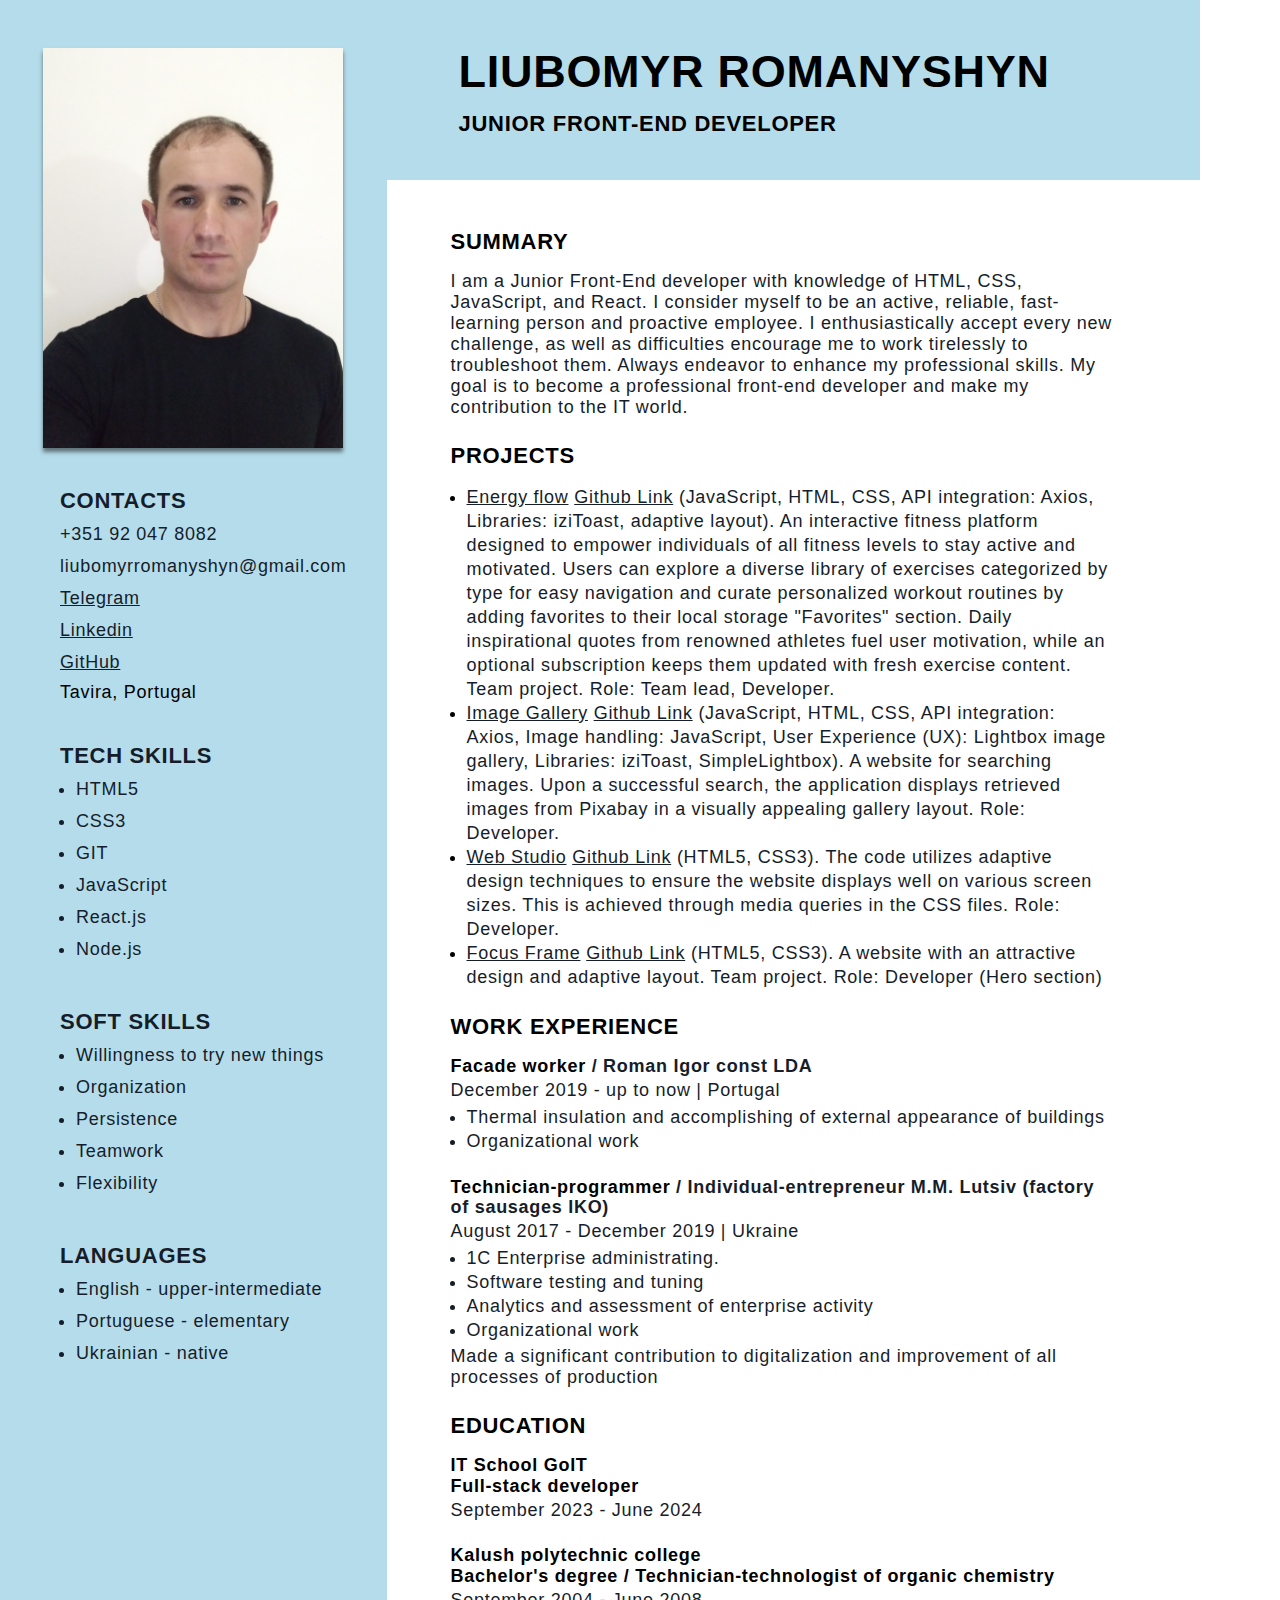
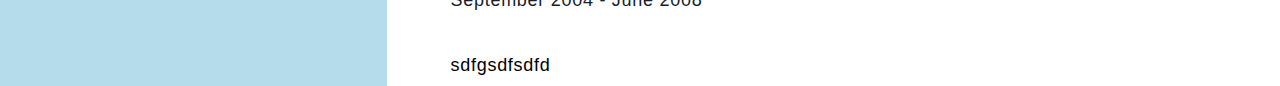
<file: index.html>
<!DOCTYPE html>
<html lang="en">
  <head>
    <meta charset="UTF-8" />
    <meta name="viewport" content="width=device-width, initial-scale=1.0" />
    <title>My resume</title>

    <link rel="preconnect" href="https://fonts.googleapis.com" />
    <link rel="preconnect" href="https://fonts.gstatic.com" crossorigin />
    <link
      href="https://fonts.googleapis.com/css2?family=Montserrat:wght@400;700&display=swap"
      rel="stylesheet"
    />

    <link rel="stylesheet" href="./css/styles.css" />
  </head>
  <body>
    <!-- Wrapper -->
    <div class="wrapper">
      <div class="container">
        <!-- About me -->
        <div class="about-me-container">
          <h1 class="my-name">LIUBOMYR ROMANYSHYN</h1>
          <h2 class="my-profession">JUNIOR FRONT-END DEVELOPER</h2>
        </div>
        <!-- Summary -->
        <div class="main-content">
          <div class="work-experience-place">
            <h3 class="main-content-title">Summary</h3>
            <p class="education-period">
              I am a Junior Front-End developer with knowledge of HTML, CSS,
              JavaScript, and React. I consider myself to be an active,
              reliable, fast-learning person and proactive employee. I
              enthusiastically accept every new challenge, as well as
              difficulties encourage me to work tirelessly to troubleshoot them.
              Always endeavor to enhance my professional skills. My goal is to
              become a professional front-end developer and make my contribution
              to the IT world.
            </p>
          </div>
          <!-- My projects -->
          <div class="my-projects-container">
            <h3 class="main-content-title">Projects</h3>
            <ul class="project-list">
              <li class="project-item">
                <a
                  href="https://liubko89.github.io/project-team-6/"
                  target="_blank"
                  class="project-item-link"
                  >Energy flow</a
                >
                <a
                  href="https://github.com/Liubko89/project-team-6"
                  target="_blank"
                  class="project-item-link"
                  >Github Link</a
                >
                <span class="project-item-descr"
                  >(JavaScript, HTML, CSS, API integration: Axios, Libraries:
                  iziToast, adaptive layout). An interactive fitness platform
                  designed to empower individuals of all fitness levels to stay
                  active and motivated. Users can explore a diverse library of
                  exercises categorized by type for easy navigation and curate
                  personalized workout routines by adding favorites to their
                  local storage "Favorites" section. Daily inspirational quotes
                  from renowned athletes fuel user motivation, while an optional
                  subscription keeps them updated with fresh exercise content.
                  Team project. Role: Team lead, Developer.
                </span>
              </li>

              <li class="project-item">
                <a
                  href="https://liubko89.github.io/goit-js-hw-12/"
                  target="_blank"
                  class="project-item-link"
                  >Image Gallery</a
                >
                <a
                  href="https://github.com/Liubko89/goit-js-hw-12"
                  target="_blank"
                  class="project-item-link"
                  >Github Link</a
                >
                <span class="project-item-descr"
                  >(JavaScript, HTML, CSS, API integration: Axios, Image
                  handling: JavaScript, User Experience (UX): Lightbox image
                  gallery, Libraries: iziToast, SimpleLightbox). A website for
                  searching images. Upon a successful search, the application
                  displays retrieved images from Pixabay in a visually appealing
                  gallery layout. Role: Developer.
                </span>
              </li>

              <li class="project-item">
                <a
                  href="https://liubko89.github.io/goit-markup-hw-06/"
                  target="_blank"
                  class="project-item-link"
                  >Web Studio</a
                >
                <a
                  href="https://github.com/Liubko89/goit-markup-hw-06"
                  target="_blank"
                  class="project-item-link"
                  >Github Link</a
                >
                <span class="project-item-descr"
                  >(HTML5, CSS3). The code utilizes adaptive design techniques
                  to ensure the website displays well on various screen sizes.
                  This is achieved through media queries in the CSS files. Role:
                  Developer.</span
                >
              </li>
              <li class="project-item">
                <a
                  href="https://selinalex.github.io/project-CodeCrafters/"
                  target="_blank"
                  class="project-item-link"
                  >Focus Frame</a
                >
                <a
                  href="https://github.com/SelinAlex/project-CodeCrafters"
                  target="_blank"
                  class="project-item-link"
                  >Github Link</a
                >
                <span class="project-item-descr"
                  >(HTML5, CSS3). A website with an attractive design and
                  adaptive layout. Team project. Role: Developer (Hero
                  section)</span
                >
              </li>
            </ul>
          </div>

          <!-- Work experience -->
          <div class="work-experience-container">
            <h3 class="main-content-title">Work Experience</h3>

            <!-- Company 1 -->
            <div class="work-experience-place">
              <h4 class="work-experience-position">
                Facade worker
                <span class="work-experience-company"
                  >/ Roman Igor const LDA</span
                >
              </h4>
              <p class="work-period">December 2019 - up to now | Portugal</p>
              <ul class="work-duties-list">
                <li class="work-duties">
                  Thermal insulation and accomplishing of external appearance of
                  buildings
                </li>

                <li class="work-duties">Organizational work</li>
              </ul>
            </div>

            <!-- Company 2 -->
            <div class="work-experience-place">
              <h4 class="work-experience-position">
                Technician-programmer
                <span class="work-experience-company"
                  >/ Individual-entrepreneur M.M. Lutsiv (factory of sausages
                  IKO)</span
                >
              </h4>
              <p class="work-period">August 2017 - December 2019 | Ukraine</p>
              <ul class="work-duties-list">
                <li class="work-duties">1C Enterprise administrating.</li>
                <li class="work-duties">Software testing and tuning</li>
                <li class="work-duties">
                  Analytics and assessment of enterprise activity
                </li>
                <li class="work-duties">Organizational work</li>
              </ul>
              <p class="education-period">
                Made a significant contribution to digitalization and
                improvement of all processes of production
              </p>
            </div>

            <!-- Company 3 -->
            <!-- <div class="work-experience-place">
              <h4 class="work-experience-position">
                Warehouseman
                <span class="work-experience-company"
                  >/ Individual-entrepreneur M.M. Lutsiv (factory of sausages
                  IKO)</span
                >
              </h4>
              <p class="work-period">April 2013 - August 2017 | Ukraine</p>
              <ul class="work-duties-list">
                <li class="work-duties">
                  Issue invoices for finished products via 1C Enterprise
                </li>
                <li class="work-duties">
                  Organization, reception, storage, and delivery of products
                </li>
              </ul>
            </div> -->

            <!-- Education -->
            <div class="education-container educ">
              <h3 class="education">Education</h3>
              <h4 class="education-place">IT School GoIT</h4>
              <h4 class="education-position">Full-stack developer</h4>
              <p class="education-period">September 2023 - June 2024</p>
            </div>
            <div class="education-container">
              <h4 class="education-place">Kalush polytechnic college</h4>
              <h4 class="education-position">
                Bachelor's degree / Technician-technologist of organic chemistry
              </h4>
              <p class="education-period">September 2004 - June 2008</p>
            </div>
          </div>
          <div class="container">sdfgsdfsdfd</div>
        </div>
      </div>

      <!-- Sidebar -->
      <aside class="sidebar">
        <img
          src="img/20240131_193611_mfnr.jpg"
          alt="my photo"
          width="300"
          class="my-photo"
        />

        <!-- Contacts -->
        <div class="contacts-container">
          <h3 class="sidebar-title">Contacts</h3>
          <p class="contacts-item">
            <a href="tel:+351920478082" class="contacts-number contact-tel-mail"
              >+351 92 047 8082</a
            >
          </p>

          <p class="contacts-item">
            <a
              href="mailto:liubomyrromanyshyn@gmail.com"
              class="contacts-email contact-tel-mail"
              >liubomyrromanyshyn@gmail.com</a
            >
          </p>
          <p class="contacts-item">
            <a
              href="https://t.me/Liubomyr_Romanyshyn"
              target="_blank"
              class="contacts-email"
              >Telegram</a
            >
          </p>
          <p class="contacts-item">
            <a
              href="https://www.linkedin.com/in/liubomyr-romanyshyn-67751a2b1?lipi=urn%3Ali%3Apage%3Ad_flagship3_profile_view_base_contact_details%3B4ZwBMEqtRQaoI3UZbeWfUQ%3D%3D "
              target="_blank"
              class="contacts-email"
              >Linkedin</a
            >
          </p>
          <p class="contacts-item">
            <a
              href="https://github.com/Liubko89"
              target="_blank"
              class="contacts-email"
              >GitHub</a
            >
          </p>
          <p class="contacts-item">Tavira, Portugal</p>
        </div>

        <!-- Tech skills -->
        <div class="tech-skills-container">
          <h3 class="sidebar-title">Tech skills</h3>
          <ul class="skills-list">
            <li class="skills-list-item">
              <span class="skills-list-text">HTML5</span>
            </li>
            <li class="skills-list-item">
              <span class="skills-list-text">CSS3</span>
            </li>
            <li class="skills-list-item">
              <span class="skills-list-text">GIT</span>
            </li>
            <li class="skills-list-item">
              <span class="skills-list-text">JavaScript</span>
            </li>
            <li class="skills-list-item">
              <span class="skills-list-text">React.js</span>
            </li>
            <li class="skills-list-item">
              <span class="skills-list-text">Node.js</span>
            </li>
          </ul>
        </div>

        <!-- Soft Skills -->
        <div class="soft-skills-container">
          <h3 class="sidebar-title">Soft Skills</h3>
          <ul class="skills-list">
            <li class="skills-list-item">
              <span class="skills-list-text"
                >Willingness to try new things</span
              >
            </li>
            <li class="skills-list-item">
              <span class="skills-list-text">Organization</span>
            </li>
            <li class="skills-list-item">
              <span class="skills-list-text">Persistence</span>
            </li>
            <li class="skills-list-item">
              <span class="skills-list-text">Teamwork</span>
            </li>
            <li class="skills-list-item">
              <span class="skills-list-text">Flexibility</span>
            </li>
          </ul>
        </div>
        <!-- Languages -->
        <div class="soft-skills-container">
          <h3 class="sidebar-title">Languages</h3>
          <ul class="skills-list">
            <li class="skills-list-item">
              <span class="skills-list-text">English - upper-intermediate</span>
            </li>
            <li class="skills-list-item">
              <span class="skills-list-text">Portuguese - elementary</span>
            </li>
            <li class="skills-list-item">
              <span class="skills-list-text">Ukrainian - native</span>
            </li>
          </ul>
        </div>
      </aside>
    </div>
  </body>
</html>
</file>
<file: css/styles.css>
body {
  font-family: "Arial", sans-serif;
  font-size: 18px;
  letter-spacing: 0.04em;
  background-color: #fff;
  margin: 0;
}

h1,
h2,
h3,
h4,
p {
  margin: 0;
}

img {
  display: block;
  margin: 0 auto 40px;
  box-shadow: 0px 4px 4px 0px rgba(20, 20, 20, 0.534);
}

.wrapper {
  display: flex;
  flex-direction: row-reverse;
  background: #ffffff;
  width: 1200px;
}

/* Main-content */

.main-content {
  padding: 48px 88px 10px 64px;
}

.education,
.main-content-title {
  color: #000;
  font-size: 22px;
  font-style: normal;
  font-weight: 700;
  line-height: 27px;
  margin: 0 0 16px 0;
  text-transform: uppercase;
}
/* About me */

.my-profession {
  color: #000;
  font-size: 22px;
  font-style: normal;
  font-weight: 700;
  line-height: 17px;
}

.my-name {
  color: #000;
  font-size: 45px;
  font-style: normal;
  font-weight: 700;
  line-height: 55px;
  margin-bottom: 16px;
}

.my-descr {
  color: #161d2a;
  font-size: 18px;
  font-style: normal;
  font-weight: 400;
  line-height: 24px;
  width: 525px;
}

.about-me-container {
  padding: 44px 72px 48px 72px;
  background-color: #b4dcea;
}

/* Projects */

.project-item {
  color: #000;
  font-size: 18px;
  font-style: normal;
  font-weight: 700;
  line-height: 24px;
}

.project-list {
  padding: 0 0 0 16px;
  margin: 0 0 0 0;
}

.my-projects-container {
  margin-bottom: 24px;
}

.project-item-descr {
  color: #161d2a;
  font-size: 18px;
  font-style: normal;
  font-weight: 400;
  line-height: 24px;
}

.project-item-link {
  color: #161d2a;
  font-size: 18px;
  font-style: normal;
  font-weight: 400;
  line-height: 24px;
  text-decoration-line: underline;
}

/* Work experience */

.work-experience-container {
  margin-bottom: 44px;
}

.education-position,
.work-experience-position {
  color: #000;
  font-size: 18px;
  font-style: normal;
  font-weight: 700;
  line-height: 20px;
  margin: 0;
}

.work-experience-place {
  margin-bottom: 24px;
}

.work-experience-company {
  color: #161d2a;
}

.education-period,
.work-period {
  color: #161d2a;
  font-size: 18px;
  font-style: normal;
  font-weight: 400;
  line-height: normal;
  margin: 4px 0 4px 0;
}

.work-duties {
  color: #161d2a;
  font-size: 18px;
  font-style: normal;
  font-weight: 400;
  line-height: 24px;
}

.work-duties-list {
  padding: 0 0 0 16px;
  margin: 0;
}

.education-container {
  margin-bottom: 24px;
}

/* Sidebar */

.sidebar {
  background: #b4dcea;
  display: flex;
  flex-direction: column;
  align-items: flex-start;
  padding: 48px 40px 0 40px;
}

/* contacts-container */

.contacts-container,
.tech-skills-container,
.soft-skills-container {
  margin-bottom: 40px;
  margin-left: 20px;
}

.sidebar-title {
  color: #161d2a;
  font-size: 22px;
  font-style: normal;
  font-weight: 700;
  line-height: normal;
  margin-bottom: 8px;
  text-transform: uppercase;
}

/* contacts-type */
.contacts-type {
  color: #161d2a;
  font-size: 18px;
  font-style: normal;
  font-weight: 700;
  line-height: 24px;
  margin-right: 8px;
}

.contacts-item:not(:last-child) {
  margin-bottom: 8px;
}

.contacts-number {
  color: #161d2a;
  font-size: 18px;
  font-style: normal;
  font-weight: 400;
  line-height: 24px;
}

.contacts-email {
  color: #161d2a;
  font-size: 18px;
  font-style: normal;
  font-weight: 400;
  line-height: 24px;
}

/* Skills */

.skills-list {
  margin: 0;
  padding: 0 0 0 16px;
}

.skills-list-item {
  color: #161d2a;
  margin-bottom: 8px;
}

.skills-list-text {
  color: #161d2a;
  font-size: 18px;
  font-style: normal;
  font-weight: 400;
  line-height: 24px;
}

.contact-tel-mail {
  text-decoration: none;
}
</file>
